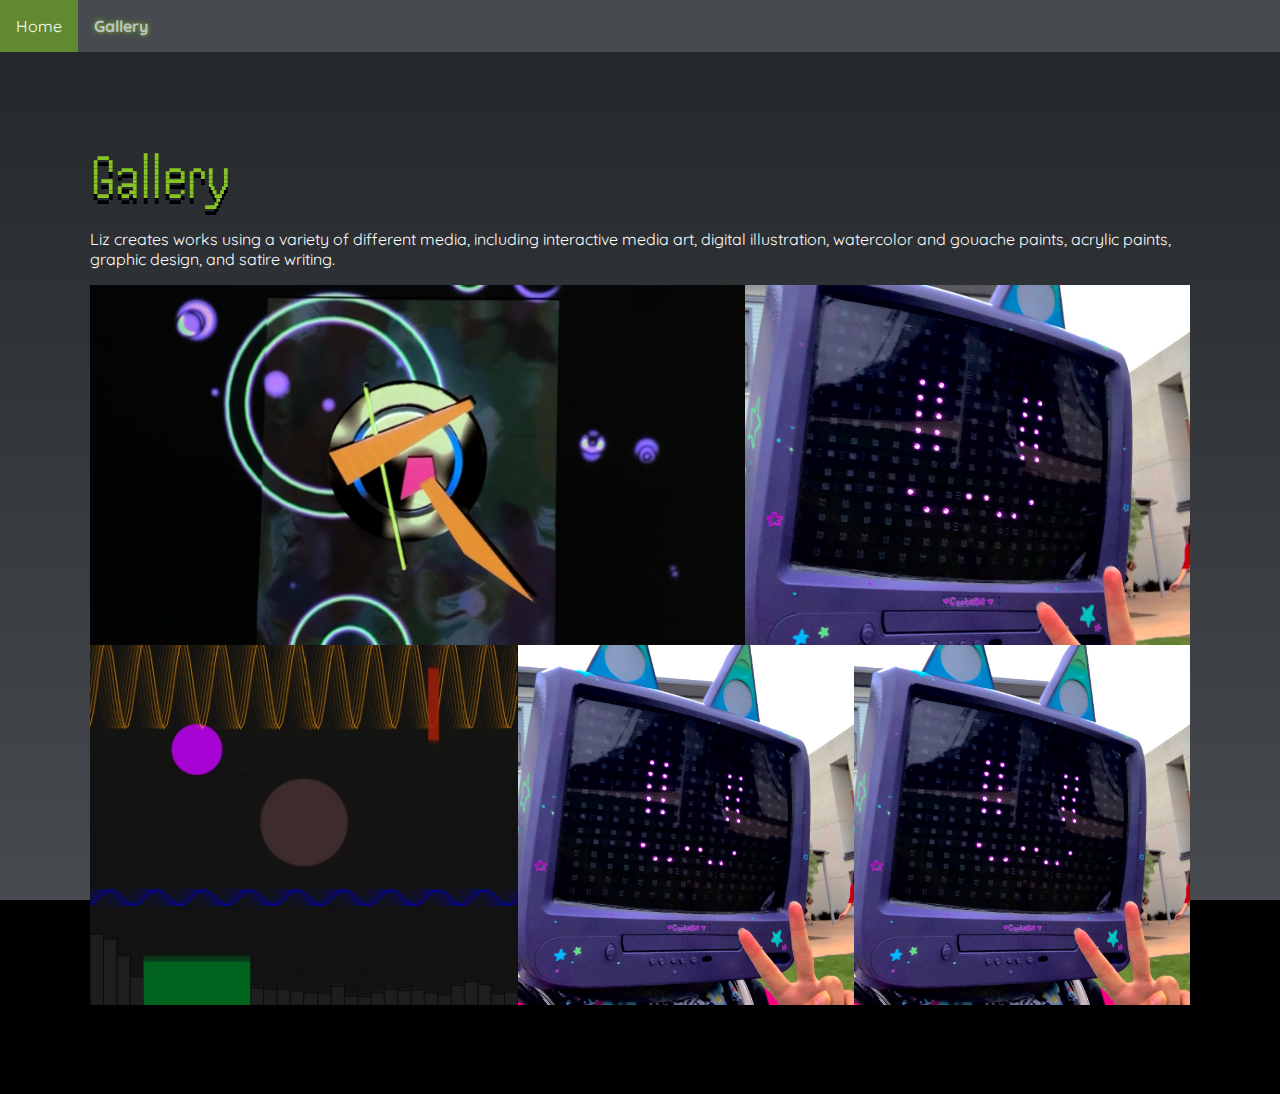
<file: gallery/index.html>
<!DOCTYPE html>
<html>
	<head>
		<!--
			Liz Phillips's Gallery
			MAT 189: Media Arts Capstone
			Last Updated: 9/8/2024
		-->
		<title>Liz Phillips</title>
		<meta charset="utf-8" />
		<link rel="stylesheet" href="/global.css">
	</head>
	<body>
            <!-- NAVIGATION -->
			<nav id="sitenav">
				<ul>
					<li>
						<a href="/index.html">Home</a>
					</li>
					<li>
						<a class="active" href="/gallery/index.html">Gallery</a>
					</li>
				</ul>
			</nav> <!-- End #sitenav -->
			
            <!-- MAIN CONTAINER -->
			<div id="main">
              
              <h1>Gallery</h1>
              <p>Liz creates works using a variety of different media, including interactive media art, digital illustration, watercolor and gouache paints, acrylic paints, graphic design, and satire writing.</p>
              
              <!-- GALLERY -->
              <div class="gallery">
                <div class="gallery-item">
                  <a href="smallworlds.html">
                    <img src="/images/smallworlds1.png">
                  </a>
                </div>
                <div class="gallery-item">
                  <a href="tvhead.html">
                    <img src="/images/tvhead/selfie.jpg">
                  </a>
                </div>
                <div class="gallery-item">
                  <a href="syn-c.html">
                    <img src="/images/Syn-C v5.jpg">
                  </a>
                </div>
                <div class="gallery-item">
                  <a href="#">
                    <img src="/images/tvhead/selfie.jpg">
                  </a>
                </div>
                <div class="gallery-item">
                  <a href="#">
                    <img src="/images/tvhead/selfie.jpg">
                  </a>
                </div>
  
              </div> <!-- End .gallery -->
          </div> <!-- End #main -->
	</body>
</html>
</file>
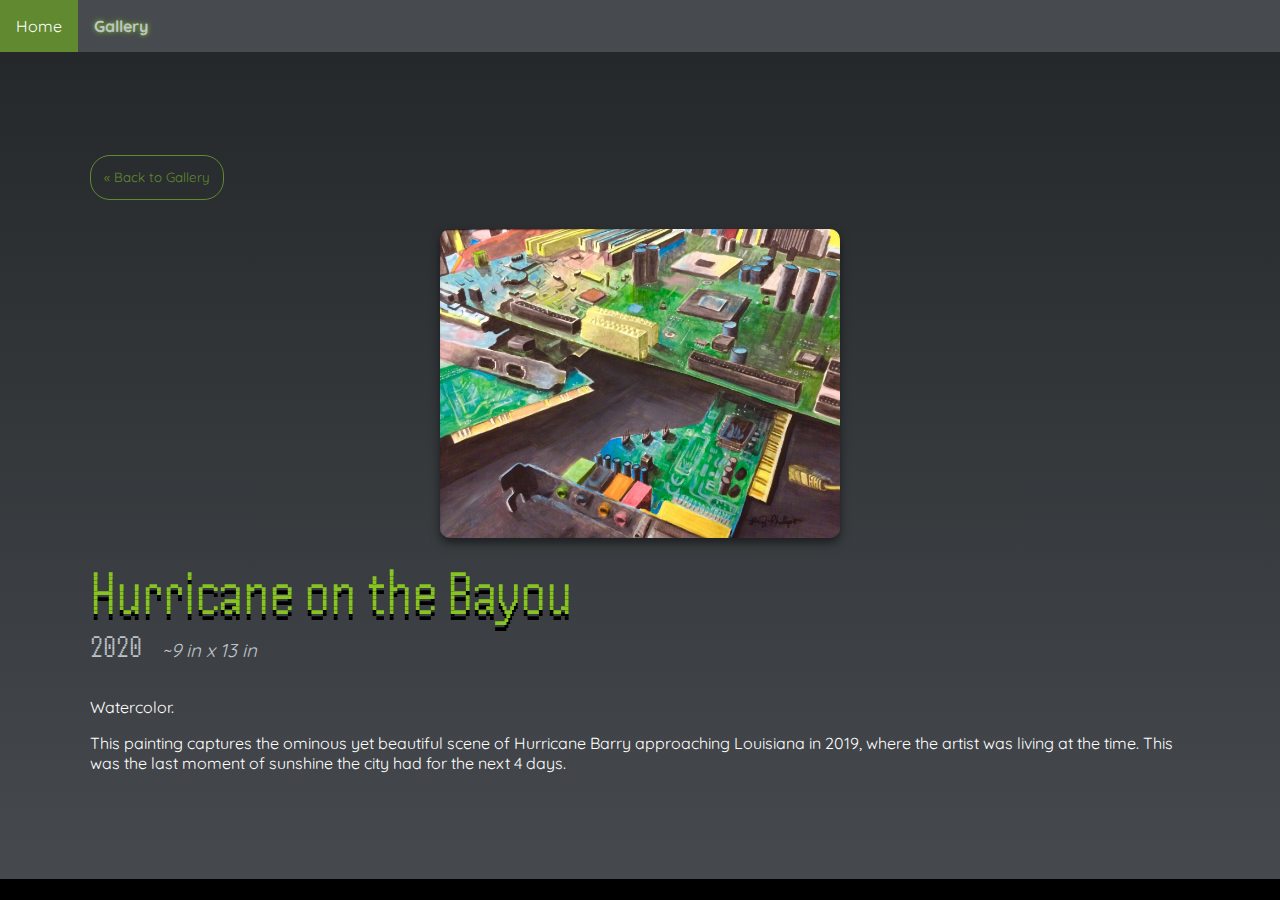
<file: gallery/hurricane.html>
<!DOCTYPE html>
<html>
	<head>
		<!--
			Liz Phillips's Hurricane page
			MAT 189: Media Arts Capstone
			Last Updated: 9/12/2024
		-->
		<title>Liz Phillips</title>
		<meta charset="utf-8" />
		<link rel="stylesheet" href="/global.css">
	</head>
	<body>
            <!-- NAVIGATION -->
			<nav id="sitenav">
				<ul>
					<li>
						<a href="/index.html">Home</a>
					</li>
					<li>
						<a class="active" href="/gallery/index.html">Gallery</a>
					</li>
				</ul>
			</nav> <!-- End #sitenav -->
			
            <!-- MAIN CONTAINER -->
			<div id="main">
                <button id="back-button" type="button" onclick="history.back()">&laquo; Back to Gallery</button>

                <div class="single">
                    <img src="/images/motherboard-city.jpg">
                </div>
            
                <h1>Hurricane on the Bayou</h1>
                <div class="subtitle">
                    <h2>2020</h2>
                    <h3>~9 in x 13 in</h3>
                </div>

                <p>Watercolor.</p>
                <p>This painting captures the ominous yet beautiful scene of Hurricane Barry approaching Louisiana in 2019, where the artist was living at the time. This was the last moment of sunshine the city had for the next 4 days.</p>
              
          </div> <!-- End #main -->
	</body>
</html>
</file>
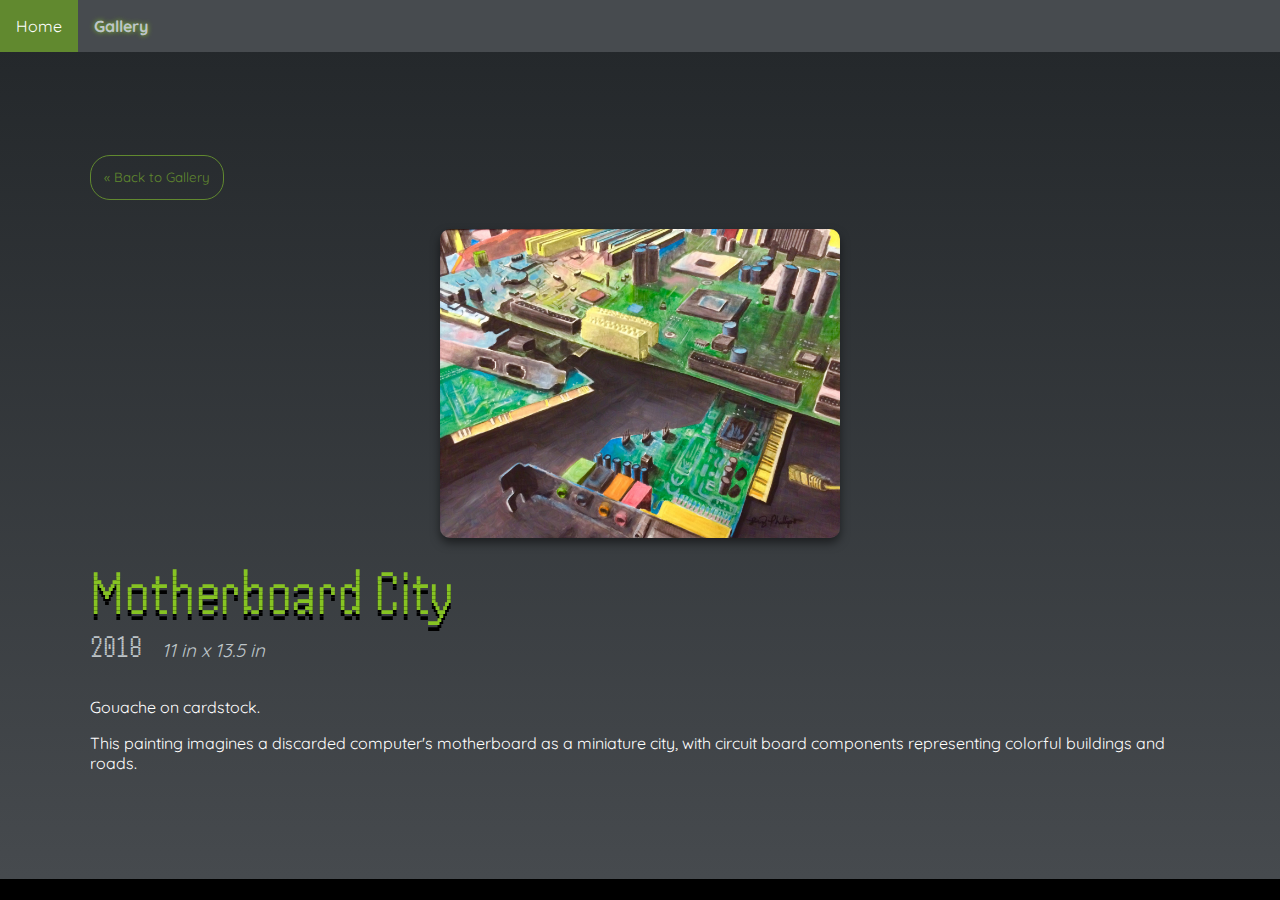
<file: gallery/motherboard-city.html>
<!DOCTYPE html>
<html>
	<head>
		<!--
			Liz Phillips's Motherboard City page
			MAT 189: Media Arts Capstone
			Last Updated: 9/12/2024
		-->
		<title>Liz Phillips</title>
		<meta charset="utf-8" />
		<link rel="stylesheet" href="/global.css">
	</head>
	<body>
            <!-- NAVIGATION -->
			<nav id="sitenav">
				<ul>
					<li>
						<a href="/index.html">Home</a>
					</li>
					<li>
						<a class="active" href="/gallery/index.html">Gallery</a>
					</li>
				</ul>
			</nav> <!-- End #sitenav -->
			
            <!-- MAIN CONTAINER -->
			<div id="main">
                <button id="back-button" type="button" onclick="history.back()">&laquo; Back to Gallery</button>

                <div class="single">
                    <img src="/images/motherboard-city.jpg">
                </div>
            
                <h1>Motherboard City</h1>
                <div class="subtitle">
                    <h2>2018</h2>
                    <h3>11 in x 13.5 in</h3>
                </div>

                <p>Gouache on cardstock.</p>
                <p>This painting imagines a discarded computer's motherboard as a miniature city, with circuit board components representing colorful buildings and roads.</p>
              
          </div> <!-- End #main -->
	</body>
</html>
</file>
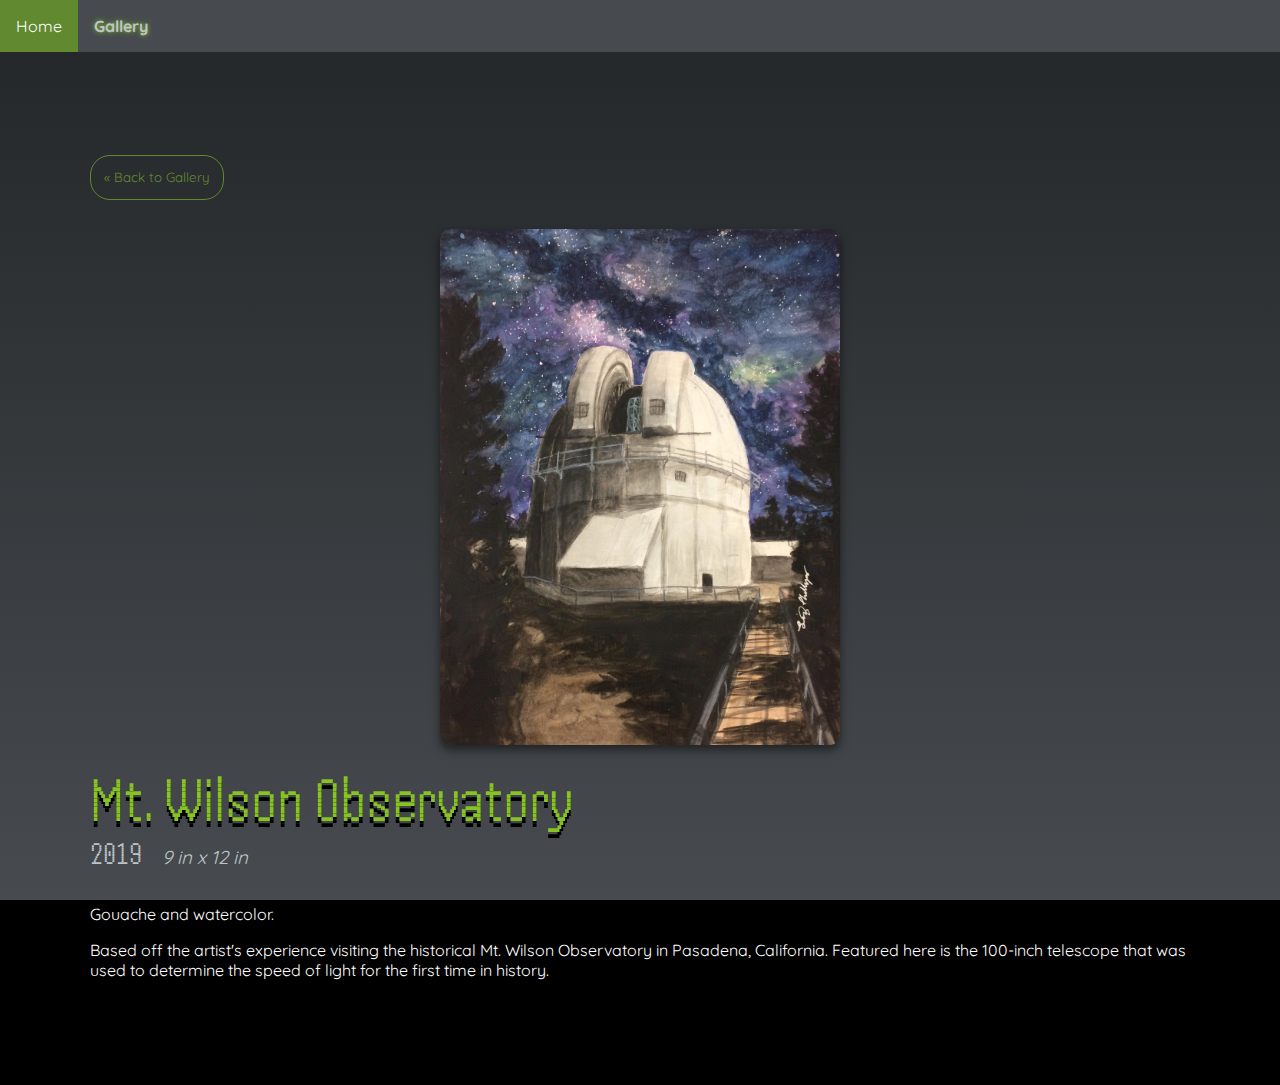
<file: gallery/mt-wilson.html>
<!DOCTYPE html>
<html>
	<head>
		<!--
			Liz Phillips's Mt. Wilson page
			MAT 189: Media Arts Capstone
			Last Updated: 9/12/2024
		-->
		<title>Liz Phillips</title>
		<meta charset="utf-8" />
		<link rel="stylesheet" href="/global.css">
	</head>
	<body>
            <!-- NAVIGATION -->
			<nav id="sitenav">
				<ul>
					<li>
						<a href="/index.html">Home</a>
					</li>
					<li>
						<a class="active" href="/gallery/index.html">Gallery</a>
					</li>
				</ul>
			</nav> <!-- End #sitenav -->
			
            <!-- MAIN CONTAINER -->
			<div id="main">
                <button id="back-button" type="button" onclick="history.back()">&laquo; Back to Gallery</button>

                <div class="single">
                    <img src="/images/mt-wilson.jpg">
                </div>
            
                <h1>Mt. Wilson Observatory</h1>
                <div class="subtitle">
                    <h2>2019</h2>
                    <h3>9 in x 12 in</h3>
                </div>

                <p>Gouache and watercolor.</p>
                <p>Based off the artist's experience visiting the historical Mt. Wilson Observatory in Pasadena, California. Featured here is the 100-inch telescope that was used to determine the speed of light for the first time in history.</p>
              
          </div> <!-- End #main -->
	</body>
</html>
</file>
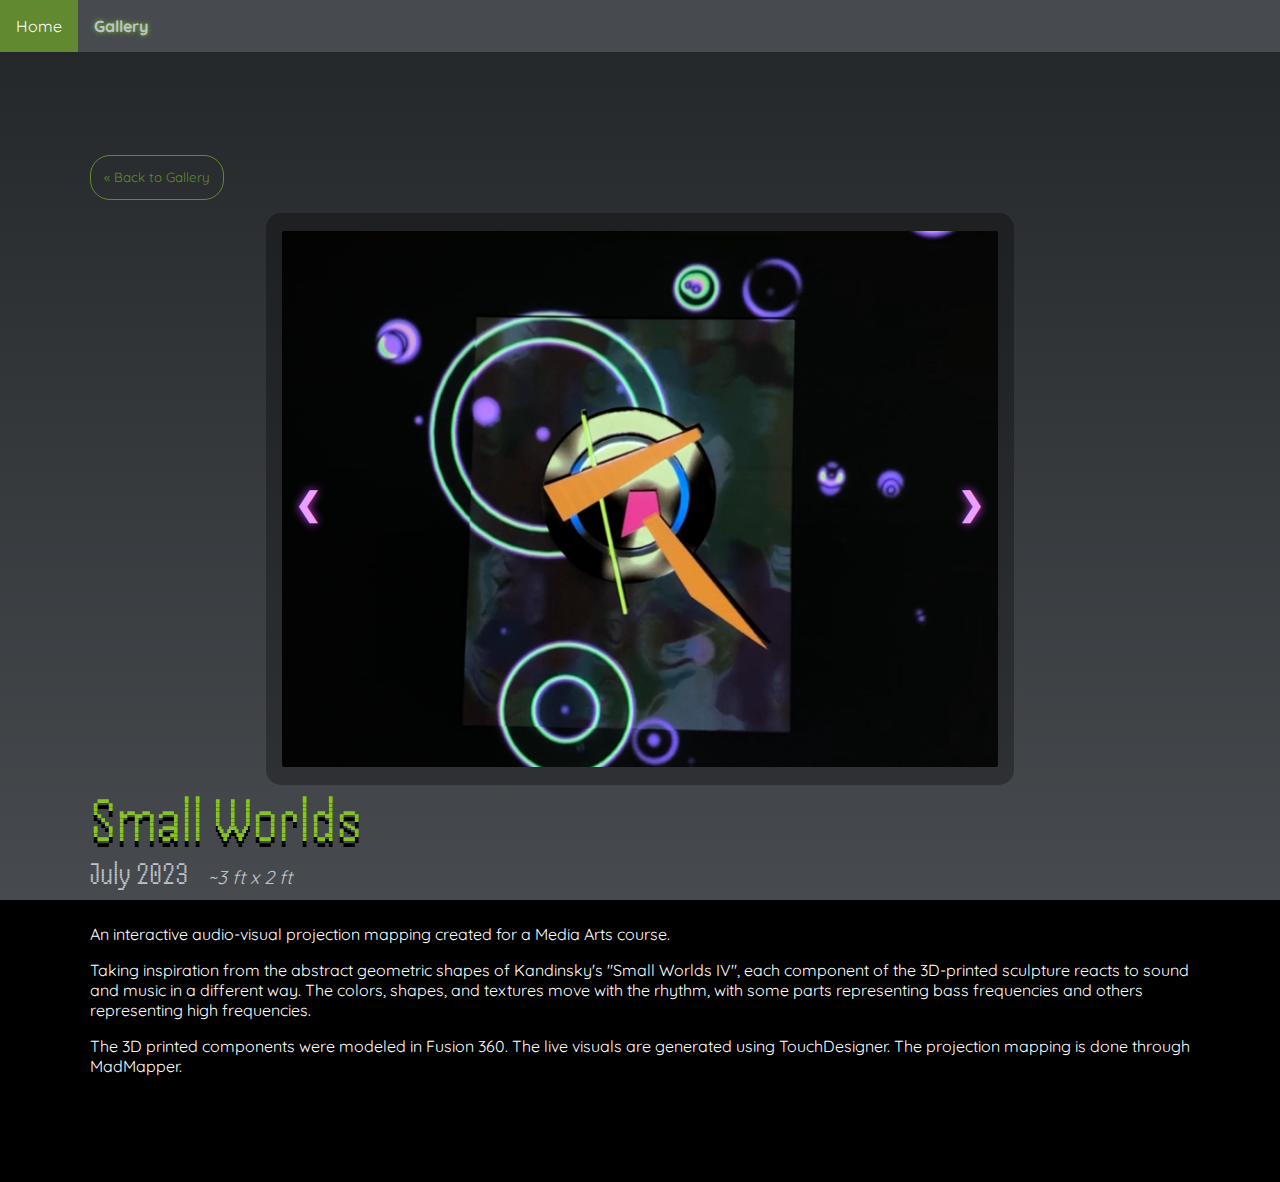
<file: gallery/smallworlds.html>
<!DOCTYPE html>
<html>
	<head>
		<!--
			Liz Phillips's Small Worlds page
			MAT 189: Media Arts Capstone
			Last Updated: 9/8/2024
		-->
		<title>Liz Phillips</title>
		<meta charset="utf-8" />
		<link rel="stylesheet" href="/global.css">
	</head>
	<body>
            <!-- NAVIGATION -->
			<nav id="sitenav">
				<ul>
					<li>
						<a href="/index.html">Home</a>
					</li>
					<li>
						<a class="active" href="/gallery/index.html">Gallery</a>
					</li>
				</ul>
			</nav> <!-- End #sitenav -->
			
            <!-- MAIN CONTAINER -->
			<div id="main">
                <button id="back-button" type="button" onclick="history.back()">&laquo; Back to Gallery</button>
                
                <!-- SLIDESHOW -->
				<div class="slideshow">
					<div class="slideshow-item">
						<img src="/images/smallworlds1.png">
					</div>
					<div class="slideshow-item">
						<img src="/images/smallworlds2.png">
					</div>
                    <div class="slideshow-item">
						<img src="/images/smallworlds3.png">
					</div>
                    <div class="slideshow-item">
						<img src="/images/smallworlds4.png">
					</div>

					<!-- Arrow buttons -->
					<a class="prev" onclick="plusSlides(-1)">&#10094;</a>
					<a class="next" onclick="plusSlides(1)">&#10095;</a>
				</div> <!-- End slideshow -->
            
                <h1>Small Worlds</h1>
                <div class="subtitle">
                    <h2>July 2023</h2>
                    <h3 class="size">~3 ft x 2 ft</h3>
                </div>

                <p>An interactive audio-visual projection mapping created for a Media Arts course.<p>
                <p>Taking inspiration from the abstract geometric shapes of Kandinsky's "Small Worlds IV", each component of the 3D-printed sculpture reacts to sound and music in a different way. The colors, shapes, and textures move with the rhythm, with some parts representing bass frequencies and others representing high frequencies.<p>
                <p>The 3D printed components were modeled in Fusion 360. The live visuals are generated using TouchDesigner. The projection mapping is done through MadMapper.</p> 
              
          </div> <!-- End #main -->
          <script src="slideshow.js"></script>
	</body>
</html>
</file>
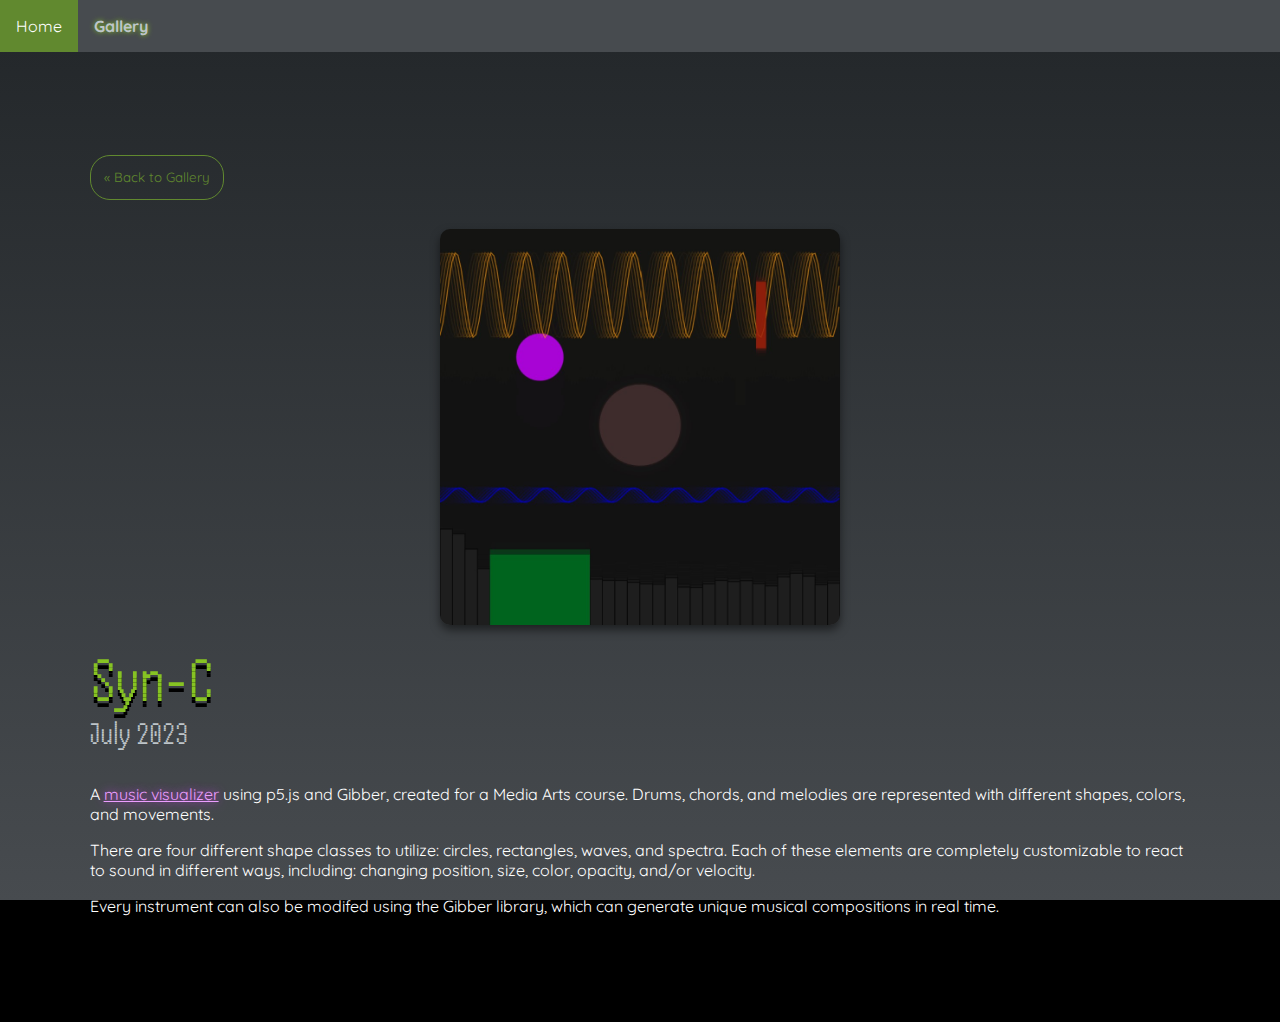
<file: gallery/syn-c.html>
<!DOCTYPE html>
<html>
	<head>
		<!--
			Liz Phillips's Syn-C page
			MAT 189: Media Arts Capstone
			Last Updated: 9/8/2024
		-->
		<title>Liz Phillips</title>
		<meta charset="utf-8" />
		<link rel="stylesheet" href="/global.css">
	</head>
	<body>
            <!-- NAVIGATION -->
			<nav id="sitenav">
				<ul>
					<li>
						<a href="/index.html">Home</a>
					</li>
					<li>
						<a class="active" href="/gallery/index.html">Gallery</a>
					</li>
				</ul>
			</nav> <!-- End #sitenav -->
			
            <!-- MAIN CONTAINER -->
			<div id="main">
                <button id="back-button" type="button" onclick="history.back()">&laquo; Back to Gallery</button>

                <div class="single">
                    <img src="/images/Syn-C v5.jpg">
                </div>
            
                <h1>Syn-C</h1>
                <div class="subtitle">
                    <h2>July 2023</h2>
                </div>

                <p>A <a href="https://editor.p5js.org/lizardzap/sketches/3Kga65fmb">music visualizer</a> using p5.js and Gibber, created for a Media Arts course. Drums, chords, and melodies are represented with different shapes, colors, and movements.</p>
                <p>There are four different shape classes to utilize: circles, rectangles, waves, and spectra. Each of these elements are completely customizable to react to sound in different ways, including: changing position, size, color, opacity, and/or velocity.</p>
                
                <p>Every instrument can also be modifed using the Gibber library, which can generate unique musical compositions in real time.</p>
              
          </div> <!-- End #main -->
	</body>
</html>
</file>
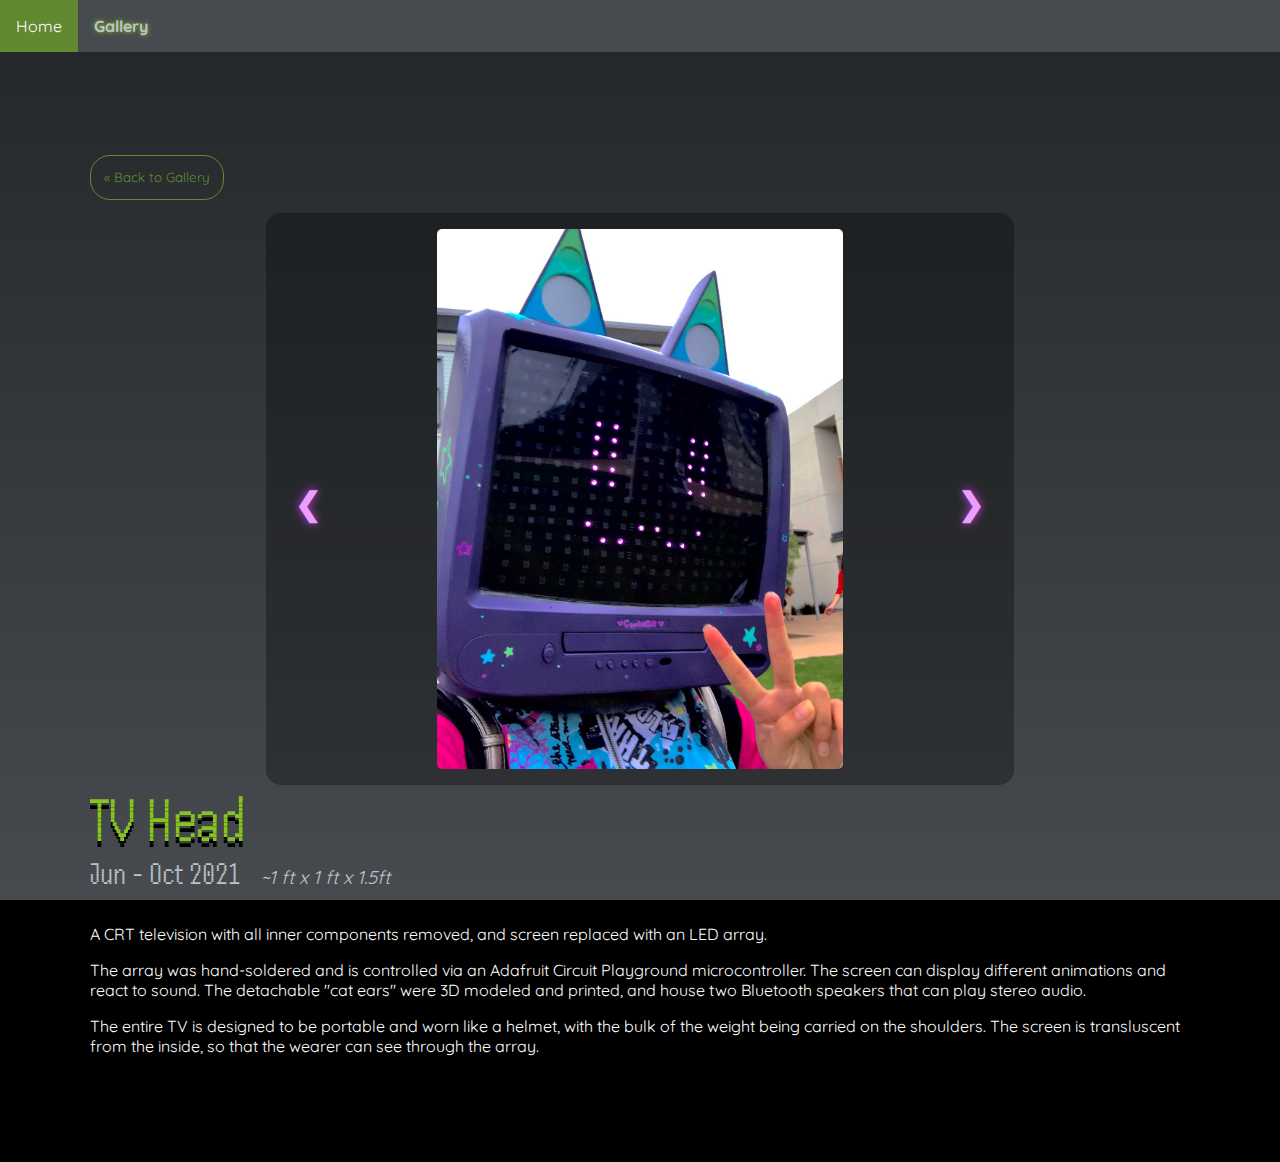
<file: gallery/tvhead.html>
<!DOCTYPE html>
<html>
	<head>
		<!--
			Liz Phillips's TV Head page
			MAT 189: Media Arts Capstone
			Last Updated: 9/8/2024
		-->
		<title>Liz Phillips</title>
		<meta charset="utf-8" />
		<link rel="stylesheet" href="/global.css">
	</head>
	<body>
            <!-- NAVIGATION -->
			<nav id="sitenav">
				<ul>
					<li>
						<a href="/index.html">Home</a>
					</li>
					<li>
						<a class="active" href="/gallery/index.html">Gallery</a>
					</li>
				</ul>
			</nav> <!-- End #sitenav -->
			
            <!-- MAIN CONTAINER -->
			<div id="main">
                <button id="back-button" type="button" onclick="history.back()">&laquo; Back to Gallery</button>
                
				<!-- SLIDESHOW -->
				<div class="slideshow">
					<div class="slideshow-item">
						<img src="/images/tvhead/selfie.jpg">
					</div>
					<div class="slideshow-item">
						<img src="/images/tvhead/desk.jpg">
					</div>

					<!-- Arrow buttons -->
					<a class="prev" onclick="plusSlides(-1)">&#10094;</a>
					<a class="next" onclick="plusSlides(1)">&#10095;</a>
				</div> <!-- End slideshow -->
				

                <h1>TV Head</h1>
				<div class="subtitle">
                    <h2>Jun - Oct 2021</h2>
                    <h3 class="size">~1 ft x 1 ft x 1.5ft</h3>
                </div>

                <p>A CRT television with all inner components removed, and screen replaced with an LED array.</p>
				<p>The array was hand-soldered and is controlled via an Adafruit Circuit Playground microcontroller. The screen can display different animations and react to sound. The detachable "cat ears" were 3D modeled and printed, and house two Bluetooth speakers that can play stereo audio.</p>
				<p>The entire TV is designed to be portable and worn like a helmet, with the bulk of the weight being carried on the shoulders. The screen is transluscent from the inside, so that the wearer can see through the array.</p>
              
          </div> <!-- End #main -->
		  <script src="slideshow.js"></script>
	</body>
</html>
</file>
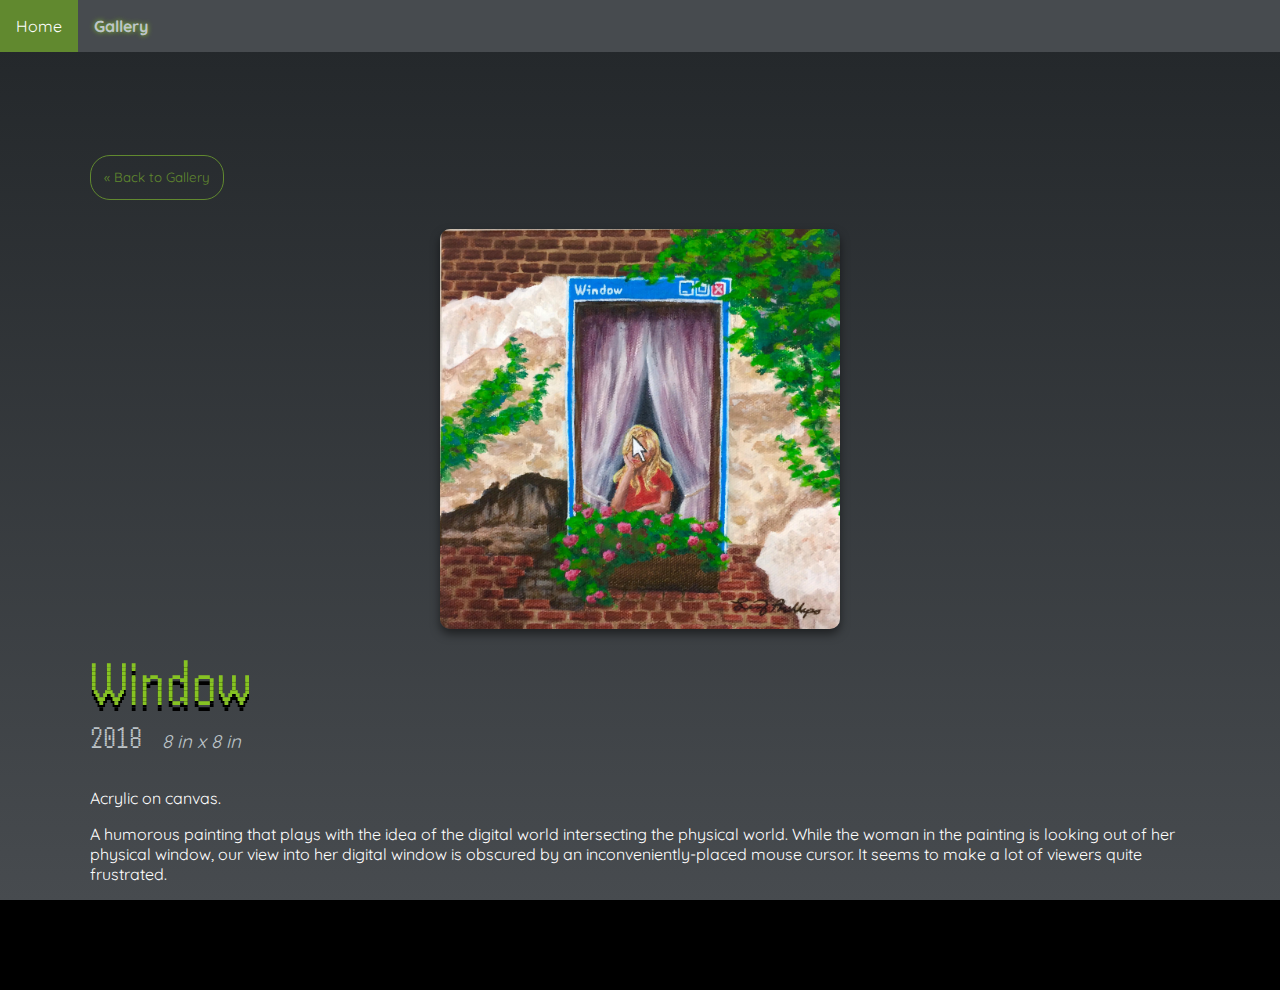
<file: gallery/window.html>
<!DOCTYPE html>
<html>
	<head>
		<!--
			Liz Phillips's Window page
			MAT 189: Media Arts Capstone
			Last Updated: 9/12/2024
		-->
		<title>Liz Phillips</title>
		<meta charset="utf-8" />
		<link rel="stylesheet" href="/global.css">
	</head>
	<body>
            <!-- NAVIGATION -->
			<nav id="sitenav">
				<ul>
					<li>
						<a href="/index.html">Home</a>
					</li>
					<li>
						<a class="active" href="/gallery/index.html">Gallery</a>
					</li>
				</ul>
			</nav> <!-- End #sitenav -->
			
            <!-- MAIN CONTAINER -->
			<div id="main">
                <button id="back-button" type="button" onclick="history.back()">&laquo; Back to Gallery</button>

                <div class="single">
                    <img src="/images/window.jpg">
                </div>
            
                <h1>Window</h1>
                <div class="subtitle">
                    <h2>2018</h2>
                    <h3>8 in x 8 in</h3>
                </div>

                <p>Acrylic on canvas.</p>
                <p>A humorous painting that plays with the idea of the digital world intersecting the physical world. While the woman in the painting is looking out of her physical window, our view into her digital window is obscured by an inconveniently-placed mouse cursor. It seems to make a lot of viewers quite frustrated.</p>
              
          </div> <!-- End #main -->
	</body>
</html>
</file>
<file: global.css>
/*

Liz Phillips
Global styles
Last updated: 9/8/2024

*/

@font-face {
	font-family: handjet;
	src: url(/fonts/handjet.ttf);
 }
 @font-face {
	font-family: quicksand;
	src: url(/fonts/quicksand.ttf);
 }
@font-face {
	font-family: rubikmono;
	src: url(/fonts/RubikMonoOne-Regular.ttf);
}

/* 
BODY 
*/

body{
	/* Background image with gradient on top */
	
	background:black;

    margin: 0;

	font-family: quicksand, 'Gill Sans', 'Gill Sans MT', Calibri, 'Trebuchet MS', sans-serif;
}

/*
NAVIGATION
*/

#sitenav ul{
	/* The entire navigation bar */
	list-style-type: none;
	overflow: hidden;
    width: 100%;
	margin: 0;
	padding: 0;
	background-color: #474b4f;
}

#sitenav li{
    float:left;
}

#sitenav a{
	/* The button is the actual link itself */
	display: block;
	padding: 1em;
    text-align: center;
    text-decoration:none;
    color: #bec5c9;

	transition: 0.2s ease;
}
#sitenav a:hover{
	/* Change background color when hovering on all links in the navbar*/
    color: white;
	background: #61892f;
}
#sitenav a.active{
	font-weight: bold;
	text-shadow: 0px 0px 5px #86c323;
}

/*
MAIN
*/

#main{
	/* Main content of the page: NOT a header or nav bar, etc. */
	color: white;
	padding: 7vw;
	/* background:black; */
	background-image: 
		linear-gradient(
			/*  blue-gray and black */
			#222629, #474b4f);
	background-repeat: no-repeat;
	background-size: cover;
	background-attachment: fixed;
}

h1{
	margin: inherit;
	color:#86c323;
	text-shadow: 0px 6px black;
	font-family: handjet, 'Segoe UI', Tahoma, Geneva, Verdana, sans-serif;
	font-size: 4em;	
}
h2{
	color: #bec5c9;
	font-family:handjet, 'Segoe UI', Tahoma, Geneva, Verdana, sans-serif;
	font-weight: 200;
	font-size: 2em;
}
h3{
	font-style: italic;
	font-weight: normal;
	color: #bec5c9;
}
.subtitle{
	margin: 0 0 2em 0;
}
.subtitle > *{
	margin: 0 0.5em 0 0;
	display: inline-block;
}

#main a{
	color: #ec9eff;
	text-shadow: 0px 0px 10px #c842ea;
}

#main img{
	width:100%;
	height:auto;
}

.single{
	/* Contains an image that isn't in a gallery or slideshow */
	display: block;
	width: 80% !important;
	max-width: 400px;
	height: auto;
	margin: 1em auto;
}
.single img{
	object-fit: contain;
	border-radius: 10px;
	box-shadow: 0px 5px 10px rgb(0,0,0,0.5);
}

#back-button{
	border:1px solid #61892f;
	border-radius: 20px;
	background: none;
	color: #61892f;
	font-family: inherit;

	padding: 1em;
	margin: 1em 0;

	cursor: pointer;
	transition: 0.2s;
}
#back-button:hover{
	background: #61892f;
	color: white;
}

/*

GALLERY

Flexbox demo:
https://codepen.io/enxaneta/full/adLPwv/

*/

.gallery {
	display: flex;
	flex-wrap: wrap;
}

.gallery-item {
  /* These divs contain each gallery image. */
	height: 40vh;
	flex-grow: 1;

  	overflow:hidden;
}
/* For tall screens */
@media (max-aspect-ratio: 1/1) {
	.gallery-item{
	  height: 30vh; /* Make images smaller */
	}
  }
/* For wide screens */
@media (max-height: 480px) {
	.gallery-item{
	  height: 80vh; /* Make images bigger! */
	}
  }

.gallery-item img {
	/* Resize image to fit into its div */
	max-height: 100%;
	min-width: 100%;
	object-fit: cover;
	
	transition: transform 0.3s ease; /* Putting it here makes sure the reverse animation plays */
}
.gallery-item a:hover > img{
	/* Zoom effect on hover */
	transform: scale(1.1);
	overflow:hidden;
  }

/*
SLIDESHOW
*/

.slideshow{
	display: flex;
	justify-content: center;
	margin: auto;
	position: relative;
	height: 60vh;
	width: 65%;
	overflow: hidden;

	background: rgba(0, 0, 0, 0.3);
	border-radius: 15px;
	padding: 1em;
	
}
/* For tall screens */
@media (max-aspect-ratio: 1/1) {
	.slideshow{
	  height: 40vh; /* Make slideshow smaller */
	  width: auto;
	}
}

.slideshow-item{
	display: none;
	/* min-width: 100%; */
    height: 100%;
}

.slideshow-item img{
	/* width: 100%; */
    /* height: 100%; */
    object-fit: contain;
	border-radius: 5px;

}

.prev, .next {
  	position: absolute;
	top:calc(50% - 1em);
	padding: 0.5em;
	border-radius: 15px;

  	font-weight: bold;
  	font-size: 2em;

  	cursor: pointer;
  	user-select: none;
	transition: 0.6s ease;
}
.prev:hover, .next:hover{
	background: rgb(0,0,0,0.3);
}
.prev{
	left: 1vw;
}
.next {
	right: 1vw;
}



/*
CANVAS
*/

#canvas-container{
	z-index: -1;
}

canvas {
	display: block;
}
</file>
